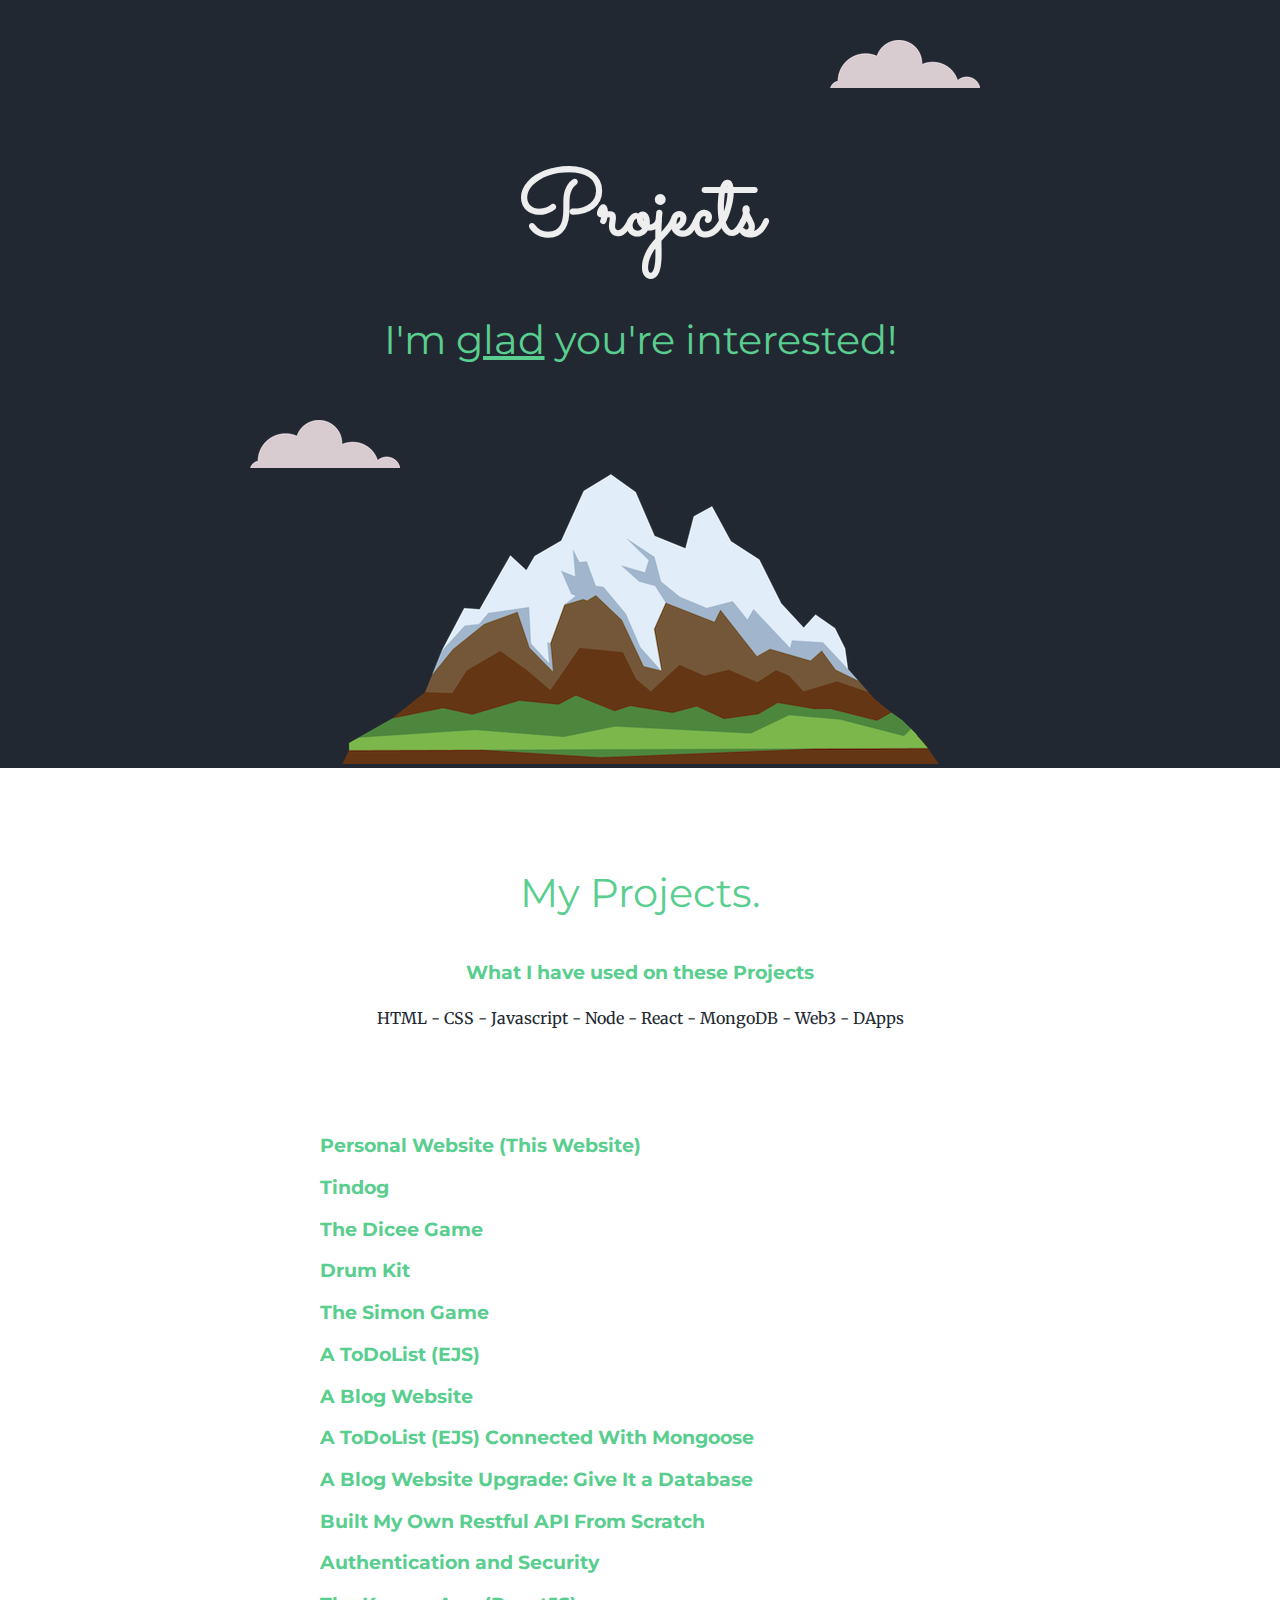
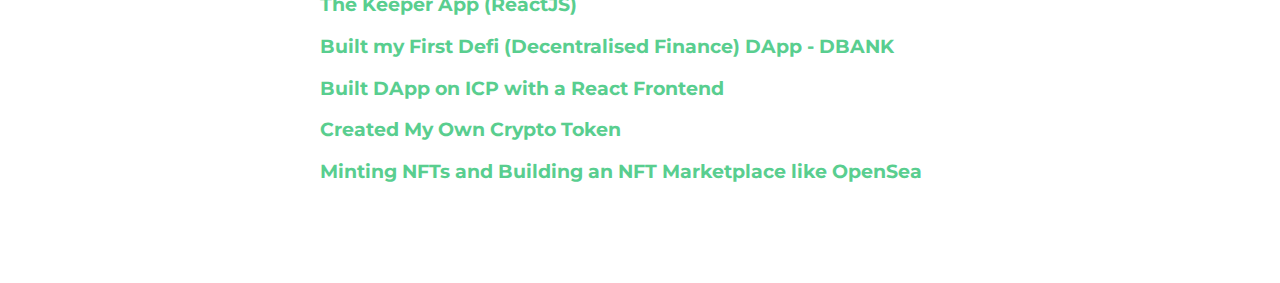
<file: projects.html>
<!DOCTYPE html>
<html>
  <head>
    <meta charset="utf-8">
    <title>Projects</title>
    <link rel="stylesheet" href="styles.css">
    <link href="https://fonts.googleapis.com/css?family=Merriweather|Montserrat|Sacramento" rel="stylesheet">
    <link rel="icon" href="favicon.ico">
  </head>
  <body>
    <div class="top-container">
      <img class="top-cloud" src="cloud.png" alt="cloud">
      <div class="title-text">
        <h1>Projects</h1>
        <h2>I'm <span class="pro">glad</span> you're interested!</h2>
      </div>
      <img class="bottom-cloud" src="cloud.png" alt="cloud">
      <img class="mountain" src="mountain.png" alt="mountain-img">
    </div>

    <div class="middle-container">

      <div class="skills">
        <h2>My Projects.</h2>
        <h3>What I have used on these Projects</h3>
        <p> HTML - CSS - Javascript - Node - React - MongoDB - Web3 - DApps</p>
        <div class="skill-row">


          <h3>Personal Website (This Website)</h3>
          <h3>Tindog</h3>
          <h3>The Dicee Game</h3>
          <h3>Drum Kit</h3>
          <h3>The Simon Game</h3>
          <h3>A ToDoList (EJS)</h3>
          <h3>A Blog Website</h3>
          <h3>A ToDoList (EJS) Connected With Mongoose</h3>
          <h3>A Blog Website Upgrade: Give It a Database</h3>
          <h3>Built My Own Restful API From Scratch</h3>
          <h3>Authentication and Security</h3>
          <h3>The Keeper App (ReactJS)</h3>
          <h3>Built my First Defi (Decentralised Finance) DApp - DBANK</h3>
          <h3>Built DApp on ICP with a React Frontend</h3>
          <h3>Created My Own Crypto Token</h3>
          <h3>Minting NFTs and Building an NFT Marketplace like OpenSea</h3>


        </div>




      </div>

    </div>

  </body>
</html>
</file>
<file: styles.css>
body {
  color: #40514E;
  margin: 0;
  text-align: center;
  font-family: 'Merriweather', serif;
}

h1 {
  color: #EEEEEE;
  font-size: 5.625rem;
  margin: 50px auto 0 auto;
  font-family: 'Sacramento', cursive;
}

h2 {
  color: #59CE8F;
  font-family: 'Montserrat', sans-serif;
  font-size: 2.5rem;
  font-weight: normal;
  padding-bottom: 10px;
}

h3 {
  color: #59CE8F;
  font-family: 'Montserrat', sans-serif;
}

p {
  line-height: 2;
  color: #222831;
}

hr {
  border: dotted #256D85 6px;
  border-bottom: none;
  width: 4%;
  margin: 100px auto;
}

a{
  color: #11999E;
  font-family: 'Montserrat', sans-serif;
  margin: 10px 20px;
  text-decoration: none;
}

a:hover {
  color: #EAF6F6;
}

.top-container {
  background-color: #222831;
  position: relative;
  padding-top: 100px;
}

.profilepicture {
  border-radius: 50%;
}

.middle-container {
  margin: 100px 0;
}

.bottom-container {
  background-color: #222831;
  padding: 50px 0 20px;
}

.skill-row {
  width: 50%;
  margin: 100px auto 100px auto;
  text-align: left;
}

.pro {
  text-decoration: underline;
}

.intro {
  width: 30%;
  margin: auto;
}

.contact-message {
  width: 40%;
  margin: 40px auto 60px;
}

.copyright {
  color: #EAF6F6;
  font-size: 0.75rem;
  padding: 20px 0;
}

.top-cloud {
  position: absolute;
  right: 300px;
  top: 40px;
}

.bottom-cloud {
  position: absolute;
  left: 250px;
  bottom: 300px;
}

.code-img {
  width: 20%;
  float: left;
  margin-right: 30px;
}

.chilli-img {
  width: 18%;
  float: right;
  margin-left: 30px;
}

.soccer-img {
  width: 15%;
  float: left;
  margin-right: 30px;
}

.btn {
  background: #11cdd4;
  background-image: -webkit-linear-gradient(top, #11cdd4, #11999e);
  background-image: -moz-linear-gradient(top, #11cdd4, #11999e);
  background-image: -ms-linear-gradient(top, #11cdd4, #11999e);
  background-image: -o-linear-gradient(top, #11cdd4, #11999e);
  background-image: linear-gradient(to bottom, #11cdd4, #11999e);
  -webkit-border-radius: 8;
  -moz-border-radius: 8;
  border-radius: 8px;
  font-family: 'Montserrat', sans-serif;
  color: #ffffff;
  font-size: 20px;
  padding: 10px 20px 10px 20px;
  text-decoration: none;
}

.btn:hover {
  background: #30e3cb;
  background-image: -webkit-linear-gradient(top, #30e3cb, #2bc4ad);
  background-image: -moz-linear-gradient(top, #30e3cb, #2bc4ad);
  background-image: -ms-linear-gradient(top, #30e3cb, #2bc4ad);
  background-image: -o-linear-gradient(top, #30e3cb, #2bc4ad);
  background-image: linear-gradient(to bottom, #30e3cb, #2bc4ad);
  text-decoration: none;
}
</file>
